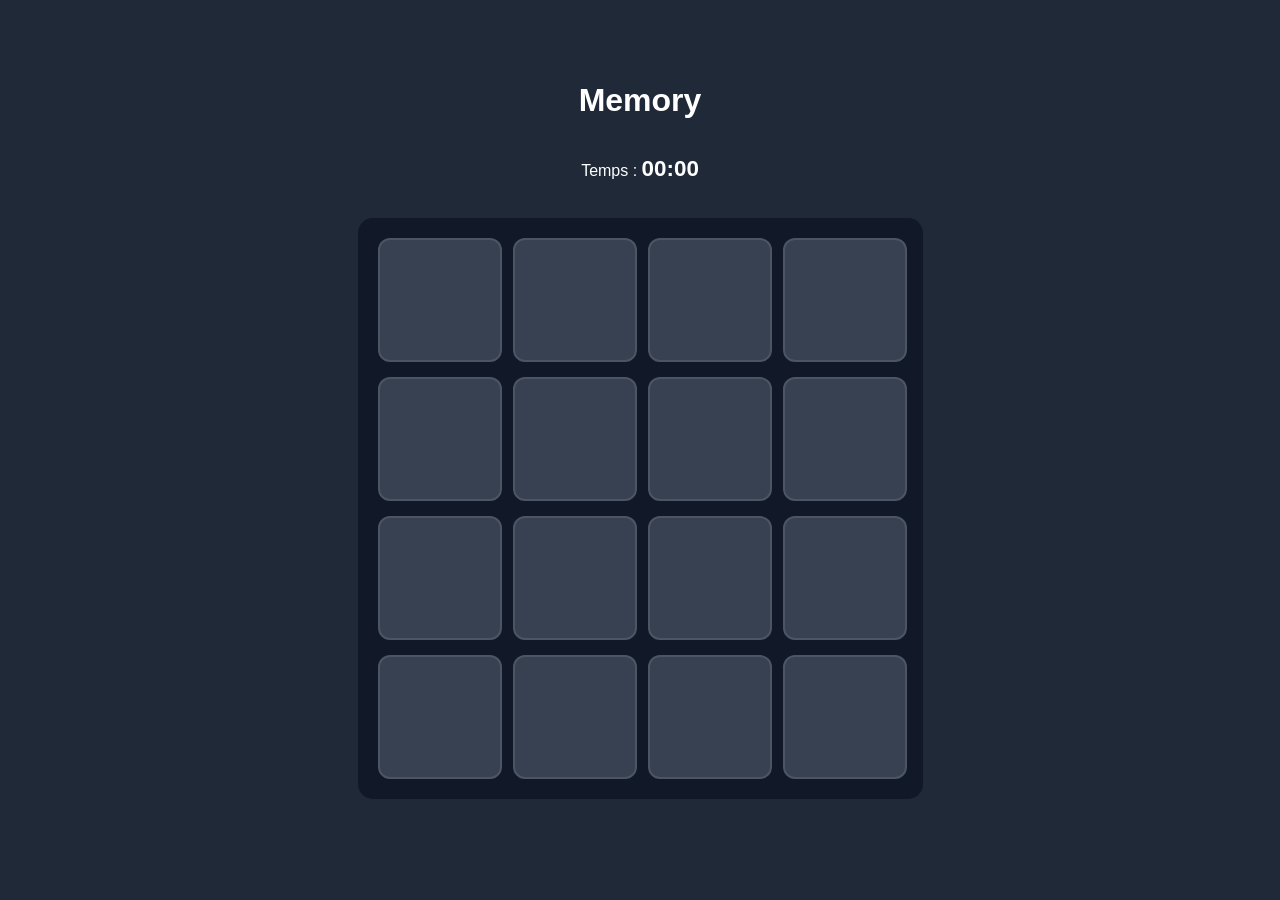
<file: Memory/index.html>
<!DOCTYPE html>
<html lang="fr">

<head>
    <meta charset="UTF-8" />
    <meta name="viewport" content="width=device-width, initial-scale=1.0" />
    <title>Memory</title>
    <link rel="stylesheet" href="css/style.css" />
</head>

<body>
    <h1>Memory</h1>

    <p>Temps : <span id="timer">00:00</span></p>

    <section id="game-board"></section>

    <p id="result"></p>

    <script defer src="js/script.js"></script>
</body>

</html>
</file>
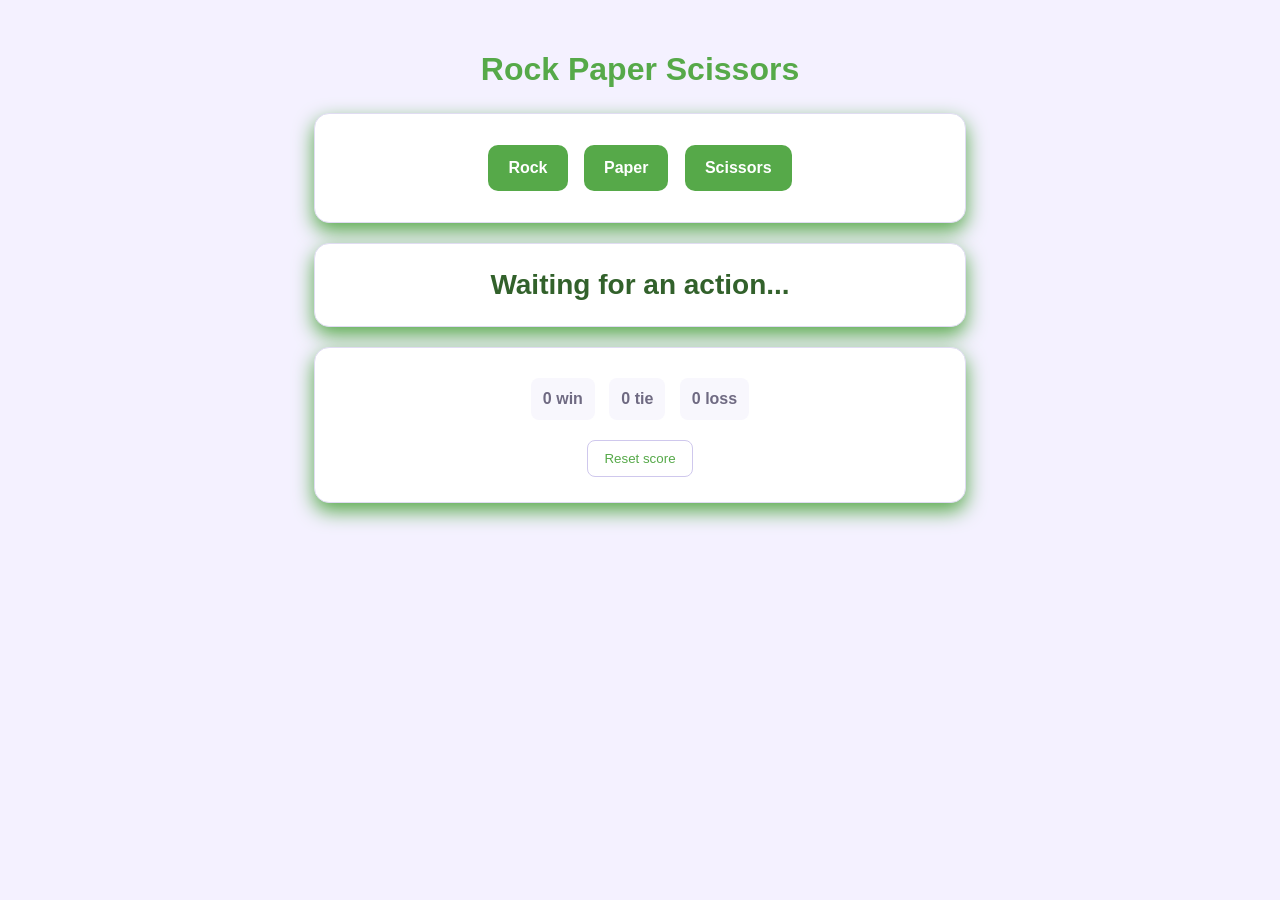
<file: RockPaperScissors/index.html>
<!DOCTYPE html>
<html lang="en">

<head>
    <meta charset="UTF-8" />
    <meta name="viewport" content="width=device-width, initial-scale=1.0" />
    <title>Rock Paper Scissors</title>
    <link rel="stylesheet" href="css/style.css" />
</head>

<body>
    <header>
        <h1 class="center">Rock Paper Scissors</h1>
    </header>
    <main class="center">
        <button id="rockBtn" class="choice-btn" aria-label="Choose Rock" type="button">Rock</button>
        <button id="paperBtn" class="choice-btn" aria-label="Choose Paper" type="button">Paper</button>
        <button id="scissorsBtn" class="choice-btn" aria-label="Choose Scissors" type="button">Scissors</button>
    </main>
    <section id="result-display" aria-live="polite">
        <h1 class="center" id="resultRobot">Waiting for an action...</h1>
    </section>
    <section id="score">
        <p class="center" id="win">0 win</p>
        <p class="center" id="draw">0 tie</p>
        <p class="center" id="lose">0 loss</p>
        <button class="center" id="resetBtn" type="button" aria-label="Reset score">Reset score</button>
    </section>

    <script src="js/app.js"></script>
</body>
</html>
</file>
<file: Memory/css/style.css>
body {
    margin: 0;
    min-height: 100vh;
    display: flex;
    flex-direction: column;
    align-items: center;
    justify-content: center;

    font-family: Arial, sans-serif;
    background: #1f2937;
    color: white;
}

#timer {
    font-size: 1.4rem;
    font-weight: bold;
}

#game-board {
    display: grid;
    grid-template-columns: repeat(4, 120px);
    gap: 15px;

    margin-top: 20px;
    padding: 20px;

    background: #111827;
    border-radius: 15px;
}

.card {
    width: 120px;
    height: 120px;

    display: flex;
    align-items: center;
    justify-content: center;

    background: #374151;
    border: 2px solid #4b5563;
    border-radius: 12px;

    cursor: pointer;

    transition:
        transform 0.2s,
        background-color 0.2s;
}

.card:hover {
    transform: scale(1.05);
    background: #4b5563;
}

.card img {
    width: 100%;
    height: 100%;

    object-fit: cover;

    border-radius: 10px;
}

.card.matched {
    border-color: #22c55e;
    cursor: default;
}

.card.matched:hover {
    transform: none;
}

#result {
    margin-top: 20px;

    font-size: 1.3rem;
    font-weight: bold;

    color: #22c55e;
}
</file>
<file: RockPaperScissors/css/style.css>
body {
    margin: 0;
    padding: 30px 15px;
    color: #29243d;
    background-color: #f4f1ff;
    font-family: Arial, sans-serif;
}

.center {
    text-align: center;
}

header {
    margin-bottom: 25px;
}

h1 {
    color: #56a949;
}

main,
#result-display,
#score {
    max-width: 600px;
    margin: 20px auto;
    padding: 25px;
    background-color: white;
    border: 1px solid #e0dcf2;
    border-radius: 15px;
    box-shadow: 0 8px 20px #56a949;
}

main {
    text-align: center;
}

.choice-btn {

    transition: box-shadow 0.2s ease;

    margin: 6px;
    padding: 14px 20px;
    color: white;
    background-color: #56a949;
    border: none;
    border-radius: 10px;
    font-size: 16px;
    font-weight: bold;
    cursor: pointer;
}

.choice-btn:hover {
    box-shadow: 0 4px 12px #69c55b;
    background-color: #4e9d42;
}

.choice-btn:focus {
    outline: 3px solid #b9b0ff;
}

#result-display {
    text-align: center;
}

#result-display h1 {
    margin: 0;
    color: #32612b;
    font-size: 28px;
}

#score {
    text-align: center;
}

#score p {
    display: inline-block;
    margin: 5px;
    padding: 12px;
    color: #6f6a82;
    background-color: #f8f7fd;
    border-radius: 8px;
    font-weight: bold;
}

#resetBtn {
    transition: box-shadow 0.2s ease,
    background-color 0.2s ease;

    display: block;
    margin: 15px auto 0;
    padding: 10px 16px;
    color: #56a949;
    background-color: white;
    border: 1px solid #cfc8ed;
    border-radius: 8px;
    cursor: pointer;
}

#resetBtn:hover {
    box-shadow: 0 4px 12px #6ee686;
    background-color: #f0edff;
}
</file>
